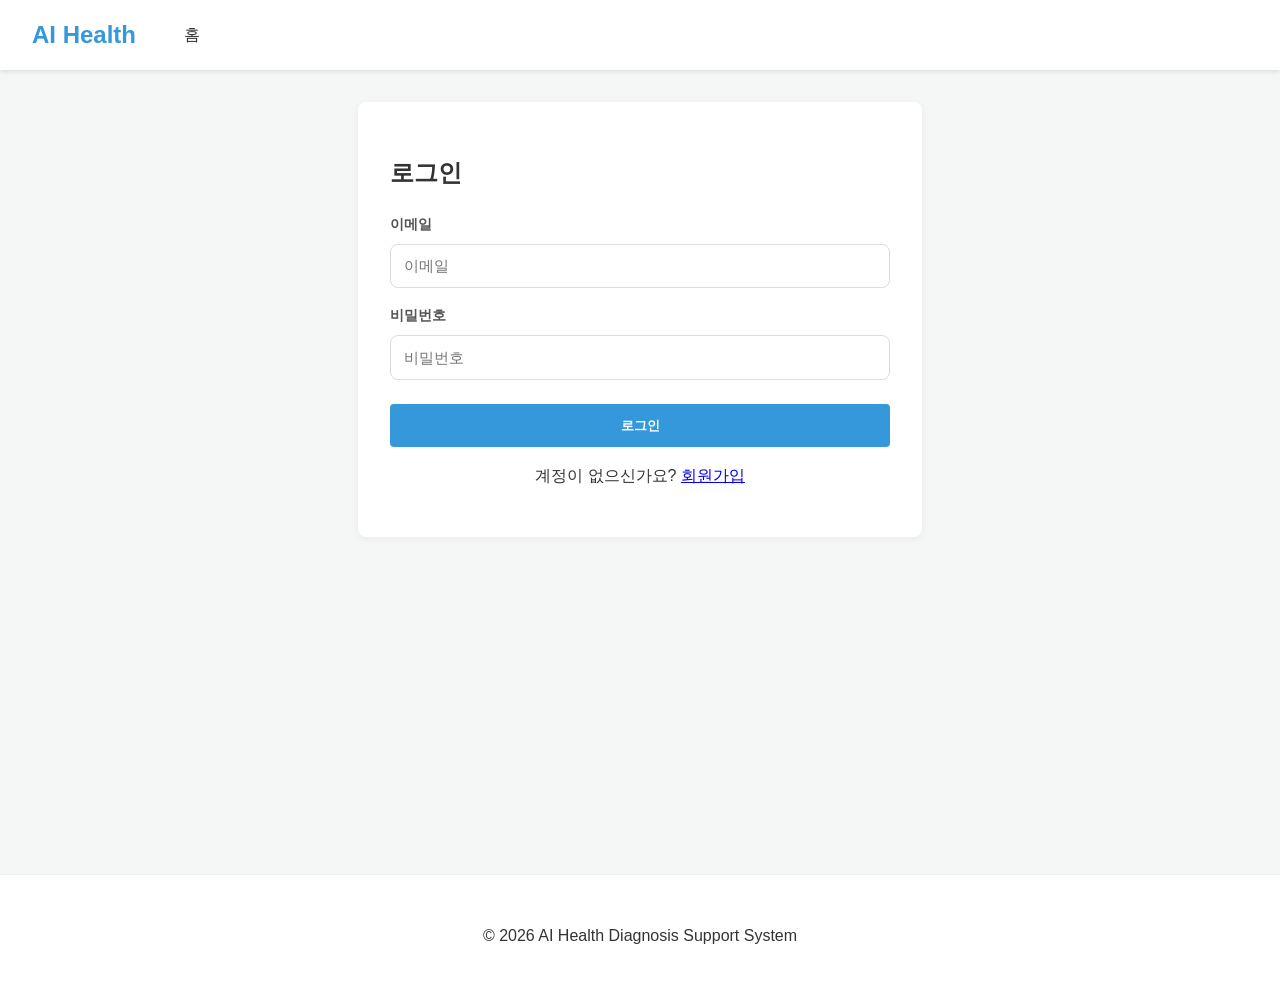
<file: static/index.html>
<!DOCTYPE html>
<html lang="ko">
<head>
    <meta charset="UTF-8">
    <meta name="viewport" content="width=device-width, initial-scale=1.0">
    <title>AI 폐렴 진단 지원 시스템</title>
    <link rel="stylesheet" href="/static/style.css">
</head>
<body>
    <header>
        <nav>
            <div class="logo">AI Health</div>
            <ul id="nav-links">
                <li><a href="/" onclick="route(event)" class="nav-btn">홈</a></li>
                <li class="auth-only"><a href="/patients" onclick="route(event)" class="nav-btn">환자 관리</a></li>
                <li id="admin-link-container" class="auth-only"></li>
                <li id="auth-link" class="nav-item-right"></li>
            </ul>
        </nav>
    </header>

    <main id="app">
        <!-- 동적 컨텐츠가 여기에 렌더링됩니다 -->
    </main>

    <footer>
        <p>&copy; 2026 AI Health Diagnosis Support System</p>
    </footer>

    <!-- 알림 모달 -->
    <div id="alert-modal" class="modal">
        <div class="modal-content">
            <span id="alert-modal-icon" class="modal-icon"></span>
            <h3 id="alert-modal-title">알림</h3>
            <p id="alert-modal-message"></p>
            <div class="alert-modal-footer">
                <button id="alert-modal-close-btn" class="nav-btn login-btn">확인</button>
            </div>
        </div>
    </div>

    <script src="/static/utils.js"></script>
    <script src="/static/apis.js"></script>
    <script src="/static/pages.js"></script>
    <script src="/static/app.js"></script>
</body>
</html>
</file>
<file: static/style.css>
:root {
    --primary-color: #3498db;
    --secondary-color: #2ecc71;
    --danger-color: #e74c3c;
    --bg-color: #f4f7f6;
    --text-color: #333;
}

body {
    font-family: 'Segoe UI', Tahoma, Geneva, Verdana, sans-serif;
    line-height: 1.6;
    margin: 0;
    background-color: var(--bg-color);
    color: var(--text-color);
}

header {
    background: #fff;
    box-shadow: 0 2px 4px rgba(0,0,0,0.1);
    padding: 1rem 2rem;
}

nav {
    display: flex;
    justify-content: space-between;
    align-items: center;
    width: 100%;
}

#nav-links {
    flex: 1;
}

.logo {
    font-size: 1.5rem;
    font-weight: bold;
    color: var(--primary-color);
    margin-right: 2rem;
}

nav ul {
    list-style: none;
    display: flex;
    align-items: center;
    gap: 1rem;
    margin: 0;
    padding: 0;
}

.nav-btn {
    text-decoration: none;
    color: var(--text-color);
    font-weight: 500;
    padding: 0.5rem 1rem;
    border-radius: 20px;
    transition: all 0.3s ease;
}

.nav-btn:hover {
    background-color: rgba(52, 152, 219, 0.1);
    color: var(--primary-color);
}

.nav-item-right {
    display: flex;
    align-items: center;
    gap: 1rem;
    margin-left: auto;
}

.user-info {
    font-size: 0.9rem;
    color: #666;
    background: #f0f4f8;
    padding: 0.4rem 0.8rem;
    border-radius: 15px;
    font-weight: 500;
    transition: all 0.2s ease;
}

.user-info:hover {
    background: #e2e8f0;
    color: var(--primary-color);
}

.login-btn {
    background-color: var(--primary-color);
    color: white !important;
}

.login-btn:hover {
    background-color: #2980b9;
    transform: translateY(-1px);
}

.logout-btn {
    color: var(--danger-color) !important;
    border: 1px solid var(--danger-color);
}

.logout-btn:hover {
    background-color: var(--danger-color) !important;
    color: white !important;
}

main {
    padding: 2rem;
    max-width: 1200px;
    margin: 0 auto;
    min-height: calc(100vh - 160px);
}

.card {
    background: #fff;
    padding: 2rem;
    border-radius: 8px;
    box-shadow: 0 2px 8px rgba(0,0,0,0.05);
    margin-bottom: 1.5rem;
}

.auth-card {
    max-width: 500px;
    margin-left: auto;
    margin-right: auto;
}

form {
    display: flex;
    flex-direction: column;
    gap: 1rem;
    max-width: 500px;
    margin: 0;
}

input, textarea, select {
    padding: 0.8rem;
    border: 1px solid #ddd;
    border-radius: 8px;
    font-size: 0.95rem;
    transition: border-color 0.2s, box-shadow 0.2s;
    background-color: #fff;
}

input:focus, textarea:focus, select:focus {
    outline: none;
    border-color: var(--primary-color);
    box-shadow: 0 0 0 3px rgba(52, 152, 219, 0.2);
}

select {
    cursor: pointer;
    appearance: none;
    background-image: url("data:image/svg+xml;charset=UTF-8,%3Csvg%20xmlns%3D%22http%3A%2F%2Fwww.w3.org%2F2000%2Fsvg%22%20width%3D%2224%22%20height%3D%2224%22%20viewBox%3D%220%200%2024%2024%22%20fill%3D%22none%22%20stroke%3D%22%23666%22%20stroke-width%3D%222%22%20stroke-linecap%3D%22round%22%20stroke-linejoin%3D%22round%22%3E%3Cpolyline%20points%3D%226%209%2012%2015%2018%209%22%3E%3C%2Fpolyline%3E%3C%2Fsvg%3E");
    background-repeat: no-repeat;
    background-position: right 0.8rem center;
    background-size: 1rem;
    padding-right: 2.5rem;
}

label {
    font-weight: 600;
    font-size: 0.9rem;
    color: #555;
    margin-bottom: -0.5rem;
}

.image-preview-container {
    border: 2px dashed #ddd;
    border-radius: 8px;
    padding: 1rem;
    text-align: center;
    color: #888;
    background-color: #fafafa;
    min-height: 100px;
    display: flex;
    align-items: center;
    justify-content: center;
}

.form-actions {
    display: flex;
    gap: 1rem;
    margin-top: 0.5rem;
}

.form-actions button {
    flex: 1;
}

button {
    padding: 0.8rem;
    border: none;
    border-radius: 4px;
    background-color: var(--primary-color);
    color: white;
    cursor: pointer;
    font-weight: bold;
}

button:hover {
    opacity: 0.9;
}

button.secondary {
    background-color: var(--secondary-color);
}

table {
    width: 100%;
    border-collapse: collapse;
    margin-top: 1rem;
}

th, td {
    text-align: left;
    padding: 1rem;
    border-bottom: 1px solid #eee;
}

th {
    background-color: #f9f9f9;
}

.xray-thumb {
    width: 100px;
    height: 100px;
    object-fit: cover;
    border-radius: 4px;
}

.predict-result {
    padding: 1rem;
    border-radius: 4px;
    margin-top: 1rem;
}

.result-positive {
    background-color: #ffdce0;
    color: var(--danger-color);
    border: 1px solid var(--danger-color);
}

.result-negative {
    background-color: #dcfce7;
    color: var(--secondary-color);
    border: 1px solid var(--secondary-color);
}

footer {
    text-align: center;
    padding: 2rem;
    background: #fff;
    border-top: 1px solid #eee;
}

.auth-only {
    display: none;
}

.logged-in .auth-only {
    display: block;
}

/* 모달 스타일 추가 */
.modal {
    display: none;
    position: fixed;
    z-index: 1000;
    left: 0;
    top: 0;
    width: 100%;
    height: 100%;
    background-color: rgba(0,0,0,0.5);
    align-items: center;
    justify-content: center;
    backdrop-filter: blur(2px);
}

.modal.show {
    display: flex;
}

.modal-content {
    background-color: #fff;
    padding: 2rem;
    border-radius: 12px;
    width: 90%;
    max-width: 400px;
    box-shadow: 0 10px 25px rgba(0,0,0,0.1);
    animation: modal-fade-in 0.3s ease-out;
    position: relative;
    text-align: center;
}

@keyframes modal-fade-in {
    from { transform: translateY(-20px); opacity: 0; }
    to { transform: translateY(0); opacity: 1; }
}

.modal-content h3 {
    margin-top: 0;
    color: var(--text-color);
}

.modal-content p {
    color: #666;
    margin-bottom: 1.5rem;
}

.alert-modal-footer {
    display: flex;
    justify-content: center;
}

.alert-modal-footer button {
    min-width: 100px;
}

/* 알림 모달 아이콘용 */
.modal-icon {
    font-size: 3rem;
    margin-bottom: 1rem;
    display: block;
}

.modal-icon.error { color: var(--danger-color); }
.modal-icon.success { color: var(--secondary-color); }
.modal-icon.info { color: var(--primary-color); }

/* 상태 배지 */
.status-badge {
    padding: 0.25rem 0.5rem;
    border-radius: 4px;
    font-size: 0.8rem;
    font-weight: 600;
}

.status-badge.success {
    background-color: #dcfce7;
    color: var(--secondary-color);
}

.status-badge.error {
    background-color: #ffdce0;
    color: var(--danger-color);
}
</file>
